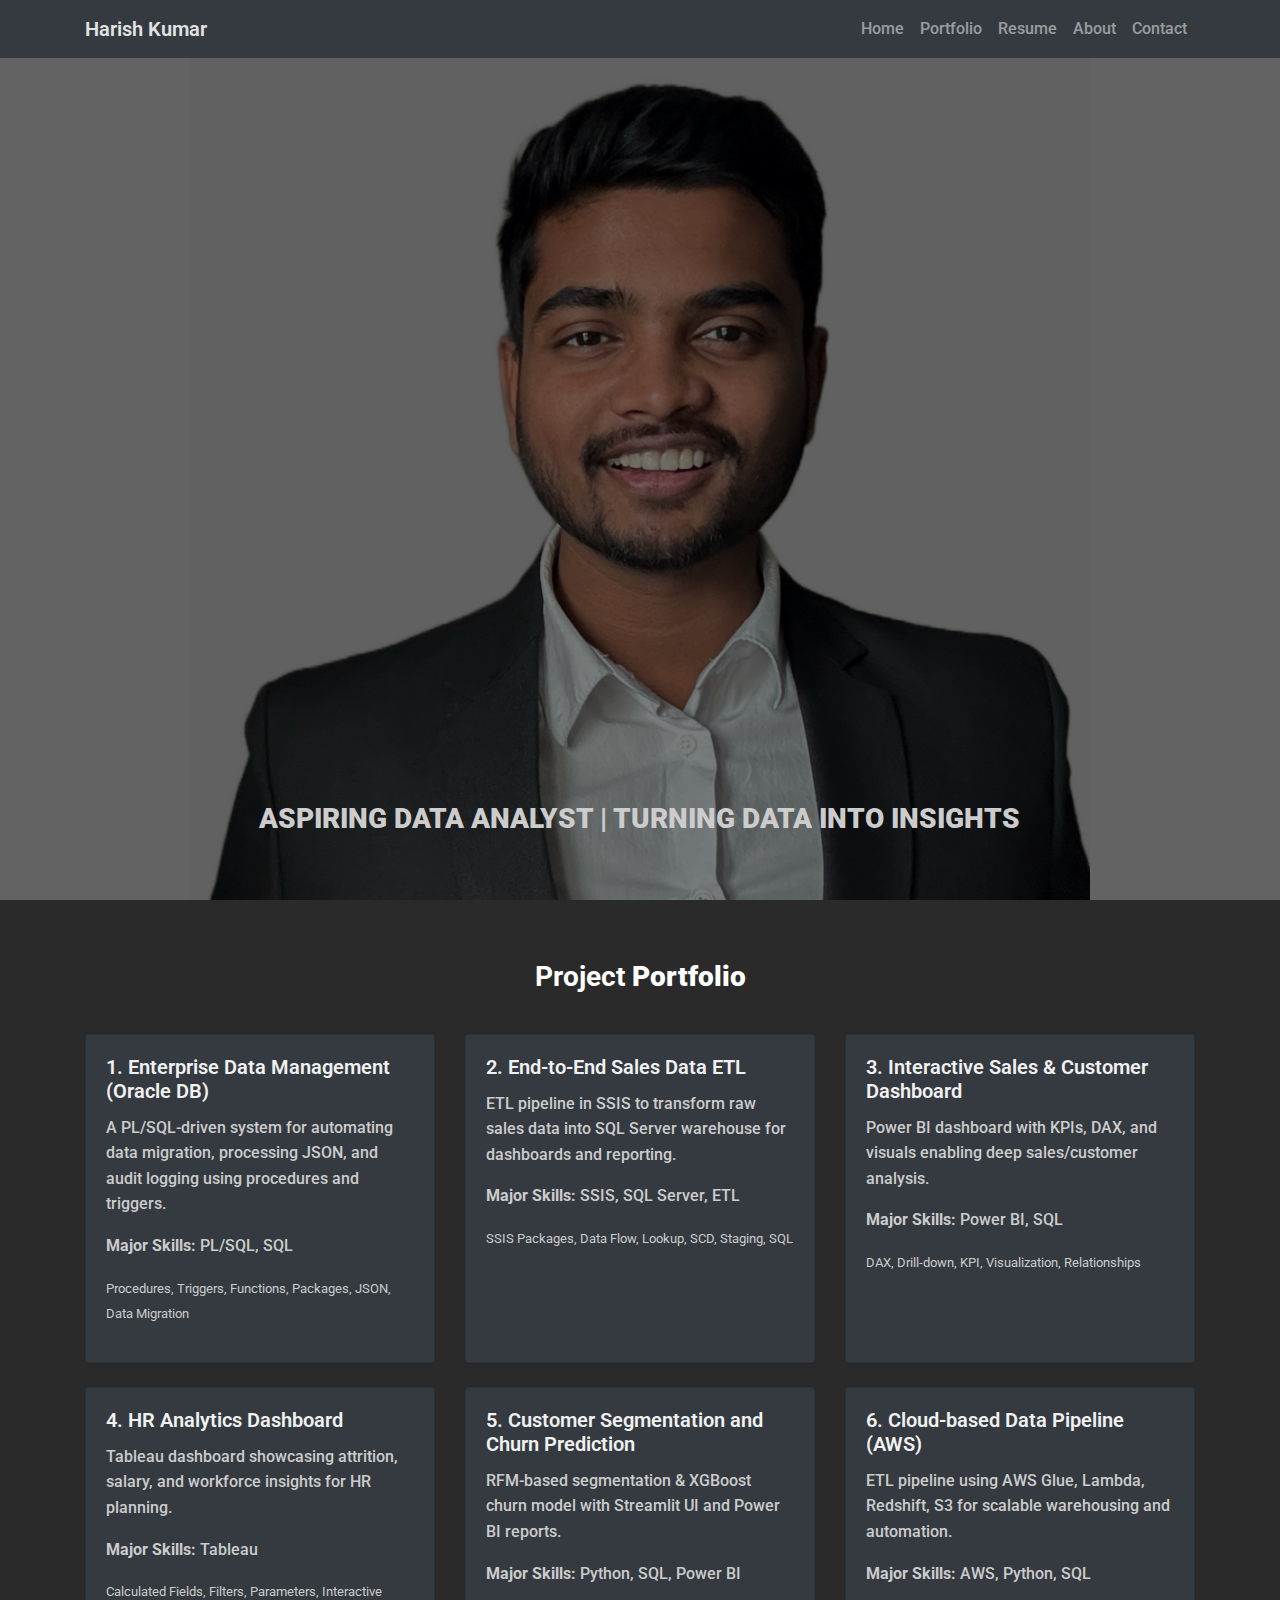
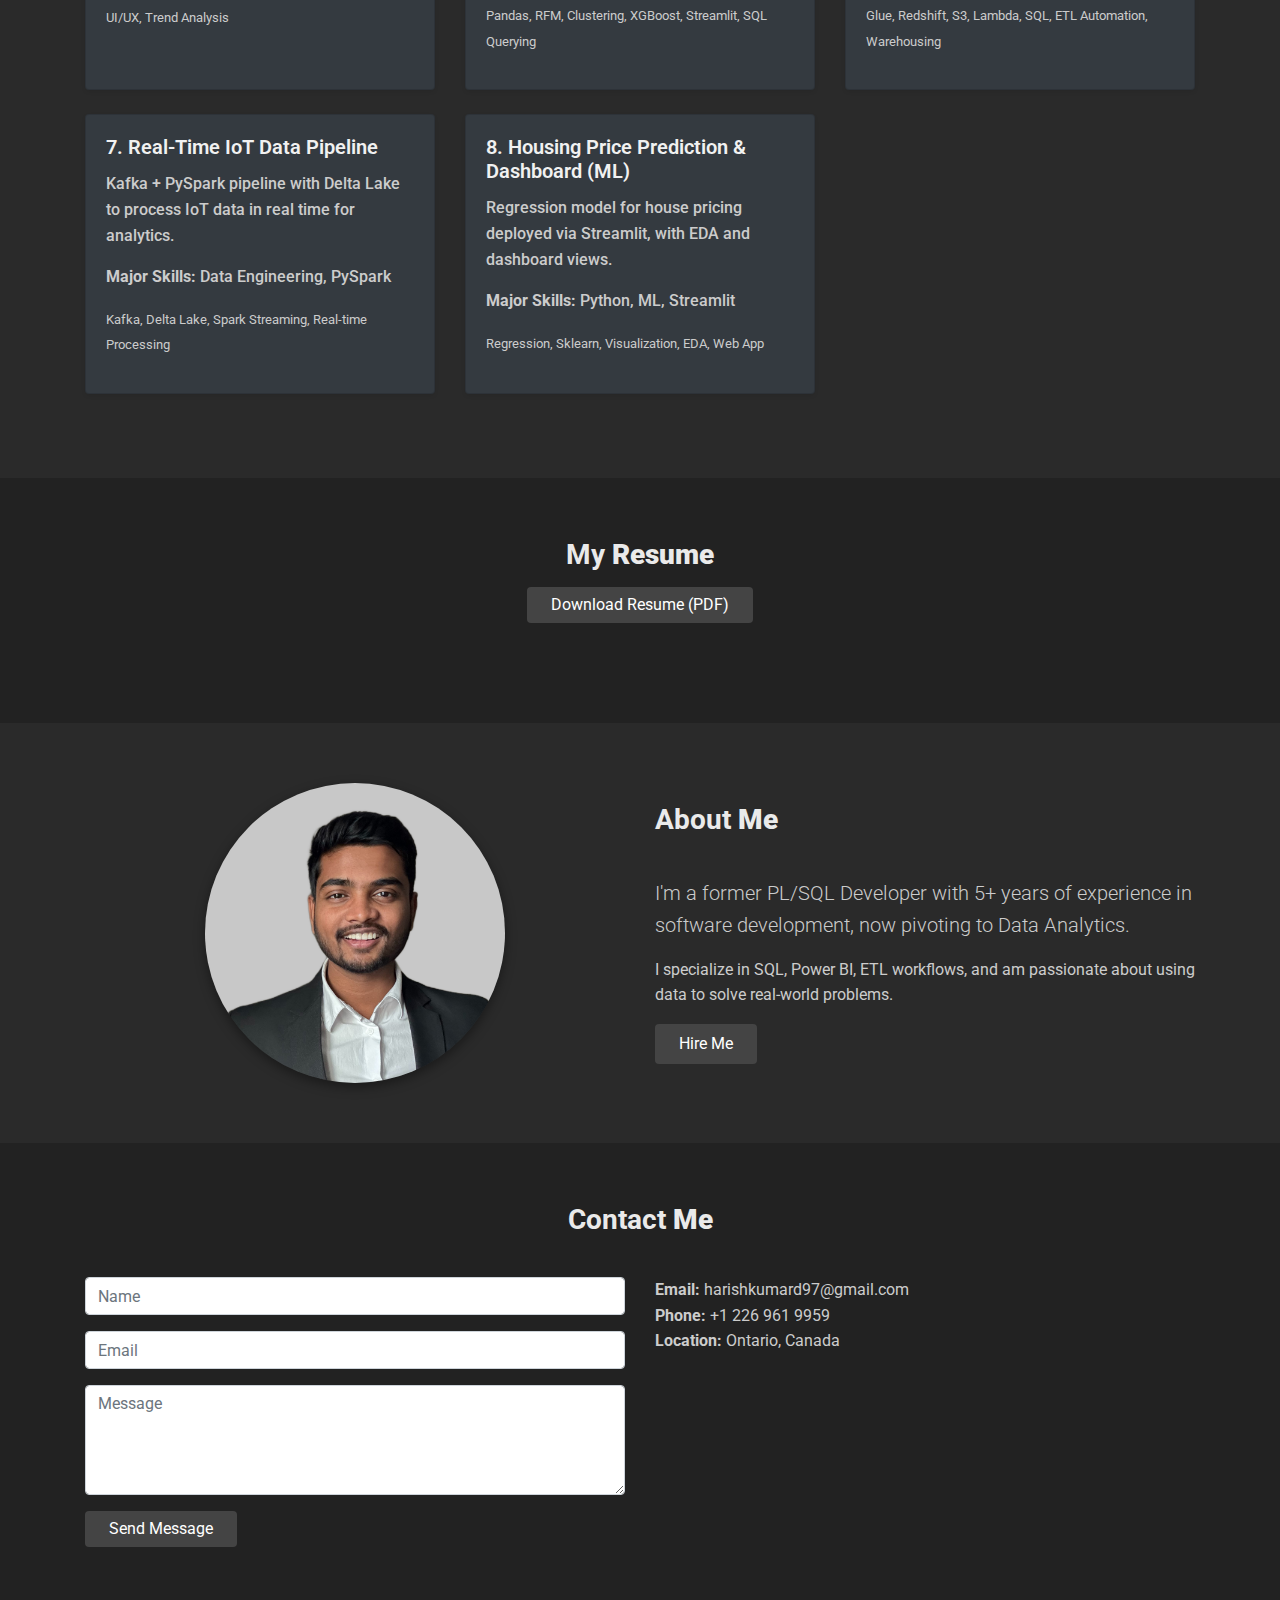
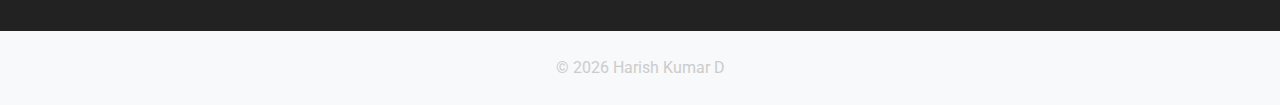
<file: index.html>
<!DOCTYPE html>
<html lang="en">
<head>
  <title>Harish Kumar D | Data Analyst Portfolio</title>
  <meta charset="utf-8">
  <meta name="viewport" content="width=device-width, initial-scale=1">

  <!-- Fonts -->
  <link href="https://fonts.googleapis.com/css2?family=Inter:wght@400;500;600;700&display=swap" rel="stylesheet">
  <link href="https://fonts.googleapis.com/css2?family=Roboto:wght@300;400;700&display=swap" rel="stylesheet">
  <link href="https://fonts.googleapis.com/css2?family=Poppins:wght@300;400;600&display=swap" rel="stylesheet">

  <!-- CSS -->
  <link rel="stylesheet" href="css/bootstrap.css">
  <link rel="stylesheet" href="css/style.css">

  <style>
    body {
      font-family: 'Roboto', sans-serif;
      color: #333;
      background: #f9f9f9;
    }
    .site-heading {
      font-weight: 300;
    }
    .site-heading strong {
      font-weight: 700;
    }
    .site-hero {
      background-image: url('images/IMG_9293.JPG');
      background-size: contain;
      background-repeat: no-repeat;
      background-position: center;
      background-color: #ccc;
      position: relative;
      height: 100vh;
    }
    .site-hero .overlay {
      background: rgba(0, 0, 0, 0.35);
      position: absolute;
      top: 0; left: 0; right: 0; bottom: 0;
    }
    .hero-content {
      position: relative;
      z-index: 2;
      color: #fff;
      text-align: center;
      padding-top: 30vh;
    }
    .navbar-nav .nav-link {
      font-weight: 500;
    }
    .rounded-circle {
      border-radius: 50% !important;
    }
    .section-heading {
      text-align: center;
      margin-bottom: 40px;
    }
    .btn-primary {
      background-color: #5c7cfa;
      border-color: #5c7cfa;
    }
    .btn-primary:hover {
      background-color: #4c6ef5;
      border-color: #4c6ef5;
    }
  </style>
</head>

<body data-spy="scroll" data-target="#pb-navbar" data-offset="200">

<!-- Navbar -->
<nav class="navbar navbar-expand-lg navbar-dark bg-dark fixed-top">
  <div class="container d-flex justify-content-between">
    
    <!-- Brand on the left -->
    <a class="navbar-brand" href="#" style="color: #e2e2e2; font-weight: 600;">Harish Kumar</a>

    <!-- Toggler for mobile -->
    <button class="navbar-toggler" type="button" data-toggle="collapse" data-target="#navbarsExampleDefault" aria-controls="navbarsExampleDefault" aria-expanded="false" aria-label="Toggle navigation">
      <span class="navbar-toggler-icon"></span>
    </button>

    <!-- Menu on the right -->
    <div class="collapse navbar-collapse justify-content-end" id="navbarsExampleDefault">
      <ul class="navbar-nav">
        <li class="nav-item"><a class="nav-link" href="#section-home">Home</a></li>
        <li class="nav-item"><a class="nav-link" href="#section-portfolio">Portfolio</a></li>
        <li class="nav-item"><a class="nav-link" href="#section-resume">Resume</a></li>
        <li class="nav-item"><a class="nav-link" href="#section-about">About</a></li>
        <li class="nav-item"><a class="nav-link" href="#section-contact">Contact</a></li>
      </ul>
    </div>

  </div>
</nav>

<!-- Hero -->
<section class="site-hero" id="section-home">
  <div class="overlay"></div>
  <div class="container h-100 position-relative">
    <div class="row h-100 align-items-end justify-content-center pb-5">
      <div class="col-md-10 text-center" style="margin-top: 100px;">
        <!--
        <h1 class="site-heading site-animate text-white"><strong class="d-block">Harish Kumar</strong></h1>
        -->
        <h3> <strong class="d-block text-white text-uppercase letter-spacing">Aspiring Data Analyst | Turning Data into Insights</strong> </h3>
      </div>
    </div>
  </div>
</section>

<!-- Portfolio -->
<section class="site-section" id="section-portfolio">
  <div class="container">
    <div class="section-heading">
      <h2 style="color: #fff;">Project <strong>Portfolio</strong></h2>
    </div>

    <div class="row">
      <!-- 1 -->
      <div class="col-md-6 col-lg-4 mb-4">
        <a href="#" class="text-decoration-none">
          <div class="card h-100 shadow-sm bg-dark text-white">
            <div class="card-body">
              <h5 class="card-title">1. Enterprise Data Management (Oracle DB)</h5>
              <p>A PL/SQL-driven system for automating data migration, processing JSON, and audit logging using procedures and triggers.</p>
              <p><strong>Major Skills:</strong> PL/SQL, SQL</p>
              <p><small>Procedures, Triggers, Functions, Packages, JSON, Data Migration</small></p>
            </div>
          </div>
        </a>
      </div>

      <!-- 2 -->
      <div class="col-md-6 col-lg-4 mb-4">
        <a href="#" class="text-decoration-none">
          <div class="card h-100 shadow-sm bg-dark text-white">
            <div class="card-body">
              <h5 class="card-title">2. End-to-End Sales Data ETL</h5>
              <p>ETL pipeline in SSIS to transform raw sales data into SQL Server warehouse for dashboards and reporting.</p>
              <p><strong>Major Skills:</strong> SSIS, SQL Server, ETL</p>
              <p><small>SSIS Packages, Data Flow, Lookup, SCD, Staging, SQL</small></p>
            </div>
          </div>
        </a>
      </div>

      <!-- 3 -->
      <div class="col-md-6 col-lg-4 mb-4">
        <a href="#" class="text-decoration-none">
          <div class="card h-100 shadow-sm bg-dark text-white">
            <div class="card-body">
              <h5 class="card-title">3. Interactive Sales & Customer Dashboard</h5>
              <p>Power BI dashboard with KPIs, DAX, and visuals enabling deep sales/customer analysis.</p>
              <p><strong>Major Skills:</strong> Power BI, SQL</p>
              <p><small>DAX, Drill-down, KPI, Visualization, Relationships</small></p>
            </div>
          </div>
        </a>
      </div>

      <!-- 4 -->
      <div class="col-md-6 col-lg-4 mb-4">
        <a href="#" class="text-decoration-none">
          <div class="card h-100 shadow-sm bg-dark text-white">
            <div class="card-body">
              <h5 class="card-title">4. HR Analytics Dashboard</h5>
              <p>Tableau dashboard showcasing attrition, salary, and workforce insights for HR planning.</p>
              <p><strong>Major Skills:</strong> Tableau</p>
              <p><small>Calculated Fields, Filters, Parameters, Interactive UI/UX, Trend Analysis</small></p>
            </div>
          </div>
        </a>
      </div>

      <!-- 5 -->
      <div class="col-md-6 col-lg-4 mb-4">
        <a href="#" class="text-decoration-none">
          <div class="card h-100 shadow-sm bg-dark text-white">
            <div class="card-body">
              <h5 class="card-title">5. Customer Segmentation and Churn Prediction</h5>
              <p>RFM-based segmentation & XGBoost churn model with Streamlit UI and Power BI reports.</p>
              <p><strong>Major Skills:</strong> Python, SQL, Power BI</p>
              <p><small>Pandas, RFM, Clustering, XGBoost, Streamlit, SQL Querying</small></p>
            </div>
          </div>
        </a>
      </div>

      <!-- 6 -->
      <div class="col-md-6 col-lg-4 mb-4">
        <a href="#" class="text-decoration-none">
          <div class="card h-100 shadow-sm bg-dark text-white">
            <div class="card-body">
              <h5 class="card-title">6. Cloud-based Data Pipeline (AWS)</h5>
              <p>ETL pipeline using AWS Glue, Lambda, Redshift, S3 for scalable warehousing and automation.</p>
              <p><strong>Major Skills:</strong> AWS, Python, SQL</p>
              <p><small>Glue, Redshift, S3, Lambda, SQL, ETL Automation, Warehousing</small></p>
            </div>
          </div>
        </a>
      </div>

      <!-- 7 -->
      <div class="col-md-6 col-lg-4 mb-4">
        <a href="#" class="text-decoration-none">
          <div class="card h-100 shadow-sm bg-dark text-white">
            <div class="card-body">
              <h5 class="card-title">7. Real-Time IoT Data Pipeline</h5>
              <p>Kafka + PySpark pipeline with Delta Lake to process IoT data in real time for analytics.</p>
              <p><strong>Major Skills:</strong> Data Engineering, PySpark</p>
              <p><small>Kafka, Delta Lake, Spark Streaming, Real-time Processing</small></p>
            </div>
          </div>
        </a>
      </div>

      <!-- 8 -->
      <div class="col-md-6 col-lg-4 mb-4">
        <a href="#" class="text-decoration-none">
          <div class="card h-100 shadow-sm bg-dark text-white">
            <div class="card-body">
              <h5 class="card-title">8. Housing Price Prediction & Dashboard (ML)</h5>
              <p>Regression model for house pricing deployed via Streamlit, with EDA and dashboard views.</p>
              <p><strong>Major Skills:</strong> Python, ML, Streamlit</p>
              <p><small>Regression, Sklearn, Visualization, EDA, Web App</small></p>
            </div>
          </div>
        </a>
      </div>
    </div>
  </div>
</section>

<!-- Resume -->
<section class="site-section" id="section-resume">
  <div class="container">
    <div class="section-heading">
      <h2>My <strong>Resume</strong></h2>
      <p><a href="#" class="btn px-4" style="background-color: #444; color: #fff; border: none;">Download Resume (PDF)</a></p>
    </div>
  </div>
</section>

<!-- About -->
<section class="site-section" id="section-about">
  <div class="container">
    <div class="row align-items-center">
      <div class="col-lg-6 text-center">
        <img src="images/IMG_9293.JPG" class="img-fluid rounded-circle" style="width: 300px; height: 300px; object-fit: cover;">
      </div>
      <div class="col-lg-6">
        <div class="section-heading text-left">
          <h2>About <strong>Me</strong></h2>
        </div>
        <p class="lead">I'm a former PL/SQL Developer with 5+ years of experience in software development, now pivoting to Data Analytics.</p>
        <p>I specialize in SQL, Power BI, ETL workflows, and am passionate about using data to solve real-world problems.</p>
        <a href="#section-contact" class="btn btn-primary px-4 py-2" style="background-color: #444; color: #fff; border: none;">Hire Me</a>
      </div>
    </div>
  </div>
</section>

<!-- Contact -->
<section class="site-section" id="section-contact">
  <div class="container">
    <div class="section-heading">
      <h2>Contact <strong>Me</strong></h2>
    </div>
    <div class="row">
      <div class="col-md-6 mb-4">
        <form>
          <input type="text" class="form-control mb-3" placeholder="Name">
          <input type="email" class="form-control mb-3" placeholder="Email">
          <textarea class="form-control mb-3" rows="4" placeholder="Message"></textarea>
          <button class="btn px-4" style="background-color: #444; color: #fff; border: none;">Send Message</button>
        </form>
      </div>
      <div class="col-md-6">
        <ul class="list-unstyled" style="color: #ccc;">
          <li><strong>Email:</strong> harishkumard97@gmail.com</li>
          <li><strong>Phone:</strong> +1 226 961 9959</li>
          <li><strong>Location:</strong> Ontario, Canada</li>
        </ul>
      </div>
    </div>
  </div>
</section>

<!-- Footer -->
<footer class="text-center py-4 bg-light">
  <p class="mb-0">© <script>document.write(new Date().getFullYear());</script> Harish Kumar D</p>
</footer>

<!-- Load jQuery first -->
<script src="https://code.jquery.com/jquery-3.6.0.min.js"></script>

<!-- Then Bootstrap JS -->
<script src="https://stackpath.bootstrapcdn.com/bootstrap/4.5.2/js/bootstrap.min.js"></script>

<!-- Then your collapse script -->
<script>
  $(document).ready(function () {
    $('.navbar-nav .nav-link').on('click', function () {
      $('.navbar-collapse').collapse('hide');
    });
  });
</script>
</body>
</html>
</file>
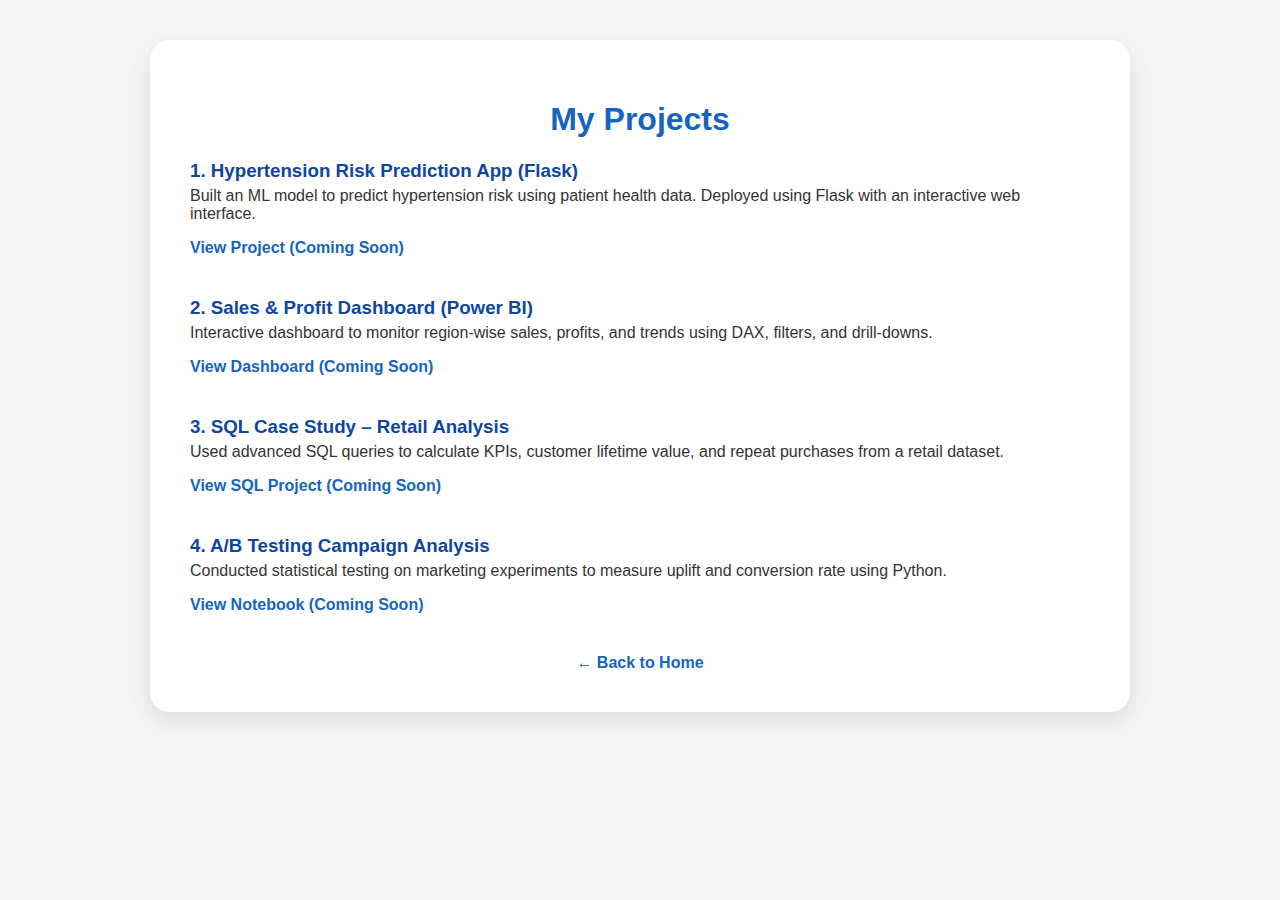
<file: projects.html>
<!DOCTYPE html>
<html lang="en">
<head>
  <meta charset="UTF-8" />
  <meta name="viewport" content="width=device-width, initial-scale=1.0"/>
  <title>Projects | Harish Portfolio</title>
  <style>
    body {
      font-family: 'Segoe UI', sans-serif;
      background: #f5f5f5;
      margin: 0;
      padding: 0;
      color: #333;
    }

    .container {
      max-width: 900px;
      margin: 40px auto;
      padding: 40px;
      background: white;
      border-radius: 20px;
      box-shadow: 0 8px 24px rgba(0,0,0,0.1);
    }

    h1 {
      text-align: center;
      color: #1565c0;
    }

    .project {
      margin-bottom: 40px;
    }

    .project h3 {
      color: #0d47a1;
      margin-bottom: 5px;
    }

    .project p {
      margin-top: 0;
    }

    a {
      color: #1565c0;
      font-weight: bold;
      text-decoration: none;
    }

    a:hover {
      text-decoration: underline;
    }

    .back {
      text-align: center;
      margin-top: 40px;
    }
  </style>
</head>
<body>
  <div class="container">
    <h1>My Projects</h1>

    <div class="project">
      <h3>1. Hypertension Risk Prediction App (Flask)</h3>
      <p>Built an ML model to predict hypertension risk using patient health data. Deployed using Flask with an interactive web interface.</p>
      <a href="#">View Project (Coming Soon)</a>
    </div>

    <div class="project">
      <h3>2. Sales & Profit Dashboard (Power BI)</h3>
      <p>Interactive dashboard to monitor region-wise sales, profits, and trends using DAX, filters, and drill-downs.</p>
      <a href="#">View Dashboard (Coming Soon)</a>
    </div>

    <div class="project">
      <h3>3. SQL Case Study – Retail Analysis</h3>
      <p>Used advanced SQL queries to calculate KPIs, customer lifetime value, and repeat purchases from a retail dataset.</p>
      <a href="#">View SQL Project (Coming Soon)</a>
    </div>

    <div class="project">
      <h3>4. A/B Testing Campaign Analysis</h3>
      <p>Conducted statistical testing on marketing experiments to measure uplift and conversion rate using Python.</p>
      <a href="#">View Notebook (Coming Soon)</a>
    </div>

    <div class="back">
      <a href="index.html">← Back to Home</a>
    </div>
  </div>
</body>
</html>
</file>
<file: css/style.css>
/* Base Styling */
body {
  background: #222;
  color: #eee;
  line-height: 1.6;
  font-family: 'Inter', sans-serif;
  font-size: 16px;
  font-weight: 400;
}

/* Headings */
h1, h2, h3, h4, h5, h6 {
  font-weight: 600;
  color: #f1f1f1;
  margin-bottom: 1rem;
}

/* Paragraphs and links */
p {
  color: #ccc;
}

a {
  color: #ffffff;
  transition: 0.3s ease-in-out;
  font-weight: 500;
}
a:hover {
  color: #b2c251;
  text-decoration: none;
}

/* Navbar */
.site-navbar {
  background: #000;
  padding: 1rem 0;
  position: absolute;
  top: 0;
  width: 100%;
  z-index: 999;
}

.site-navbar .navbar-nav {
  display: none;
  transition: all 0.3s ease-in-out;
  background: #000;
  padding: 10px 0;
}

.site-navbar:hover .navbar-nav {
  display: flex;
  justify-content: center;
  gap: 1.5rem;
}

.site-navbar .navbar-nav > li > a {
  color: #eee !important;
  text-transform: uppercase;
  font-weight: 500;
  padding: 10px 15px;
}

/* Hero Section */
.site-hero {
  background-size: cover;
  background-position: center;
  position: relative;
}
.site-hero:before {
  content: "";
  position: absolute;
  background: rgba(0, 0, 0, 0.25);
  top: 0; left: 0; right: 0; bottom: 0;
  z-index: 1;
}
.site-hero .container {
  position: relative;
  z-index: 2;
  padding-top: 120px; /* avoids nav overlap */
}
.site-hero h1 {
  font-size: 3.5rem;
  font-weight: 700;
  color: #fff;
  margin-top: 60px;
}
.site-hero .letter-spacing {
  color: #ccc !important;
}

/* Section Spacing Fix (top padding) */
.site-section {
  padding-top: 60px;
  padding-bottom: 60px;
}

/* Alternate Section Backgrounds */
.site-section:nth-of-type(even) {
  background-color: #2a2a2a;
}
.site-section:nth-of-type(odd) {
  background-color: #222;
}

/* Section Headings */
.section-heading h2 {
  font-size: 28px;
  font-weight: 700;
  color: #eaeaea;
}

/* Portfolio Filters */
.filters ul {
  padding: 0;
  margin: 30px 0;
  text-align: center;
}
.filters ul li {
  display: inline-block;
  padding: 10px 20px;
  color: #ccc;
  font-weight: 500;
  cursor: pointer;
  transition: 0.3s ease;
}
.filters ul li.active,
.filters ul li:hover {
  color: #b2c251;
}

/* Portfolio Item */
.single-portfolio .p-inner h4 {
  font-weight: 600;
  color: #eee;
}
.single-portfolio .p-inner .cat {
  color: #aaa;
  text-transform: uppercase;
  font-size: 12px;
}

/* About Image */
#section-about img {
  border-radius: 50%;
  box-shadow: 0 4px 12px rgba(0,0,0,0.4);
}

/* Contact Form */
.site-form .form-control {
  background: #333;
  color: #fff;
  border: 1px solid #444;
}
.site-form .form-control:focus {
  background: #444;
}
::placeholder {
  color: rgba(255, 255, 255, 0.4);
}

/* Contact Info */
.site-contact-details li {
  color: #ccc;
}
.site-contact-details li > span {
  color: #999;
  font-size: 12px;
  font-weight: 600;
}

/* Buttons */
.btn-primary {
  background-color: #444;
  color: #fff;
  border: 1px solid #888;
}
.btn-primary:hover {
  background-color: #666;
  color: #fff;
}

/* Outline Button (Filters + Resume Download + Send Button) */
.btn-outline-primary {
  background-color: #444;
  color: #fff;
  border: 1px solid #ccc;
}
.btn-outline-primary:hover {
  background-color: #666;
  border-color: #fff;
  color: #fff;
}

/* Footer */
.site-footer {
  background: #111;
  color: #999;
  padding: 2rem 0;
  text-align: center;
}
.site-footer a {
  color: #fff;
}
.site-footer a:hover {
  color: #b2c251;
}

@media (max-width: 768px) {
  .site-navbar {
    position: fixed;
    top: 0;
    width: 100%;
    z-index: 999;
    background: #000;
    padding: 0.5rem 0;
  }

  .site-navbar .navbar-nav {
    flex-direction: column;
    align-items: center;
    display: none;
    background: #000;
    padding: 10px 0;
  }

  .site-navbar:hover .navbar-nav {
    display: flex;
  }

  .site-hero .container {
    padding-top: 160px; /* More space for smaller screens */
  }

  .site-section {
    padding-top: 80px;
  }
}
</file>
